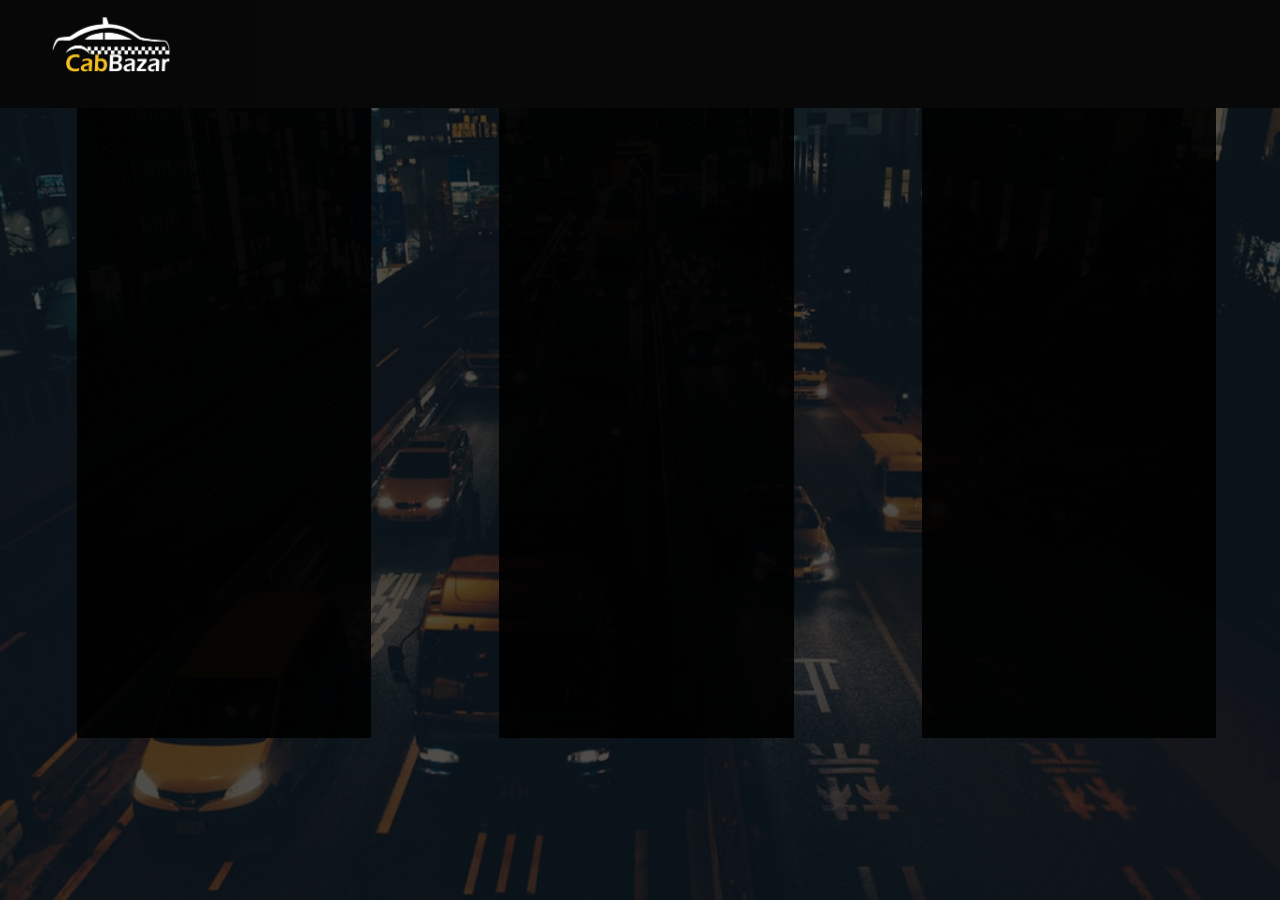
<file: book.html>
<!DOCTYPE html>
<html>
<head>
	<title>Book Cab</title>
	<style type="text/css">
		body{
			margin:0;
			padding:0;

		}
		.div1{
			height: 100vh;
			width: 100%;
			overflow: none;
		}
		.div2{
			height: 12vh;
			width: 100%;
			background-color: black;
			opacity: 0.97;
		}
		.div3{
			height: 10vh;
			width: 20%;
			float: left;
		}
		.div3 img{
			margin-top: 6%;
			margin-left: 20%;
		}
		.div4{
			height: 88vh;
			width: 100%;
			 background-image: url("bg3.png");
        background-size: cover;
		}
		.div5{
			height: 70vh;
			width: 23%;
			margin-left: 6%;
			float: left;
			background-color: black;
			opacity: 0.9;
		}
		.div6{
			height: 70vh;
			width: 23%;
			margin-left: 10%;
			float: left;	
			background-color: black;
			opacity: 0.9;
		}
		.div7{
			height: 70vh;
			width: 23%;
			margin-left: 10%;
			float: left;	
		    background-color: black;
		    opacity: 0.9;
		}
	</style>
</head>
<body>
<div class="div1">
	<div class="div2">
		<div class="div3">
    <img src="cabbazar.png" height="60px" width="120px">
	</div>
</div>
<div class="div4">
	<div class="div5">
		
	</div>
	<div class="div6">
		
	</div>
	<div class="div7">
		
	</div>
</div>
</div>
</body>
</html>
</file>
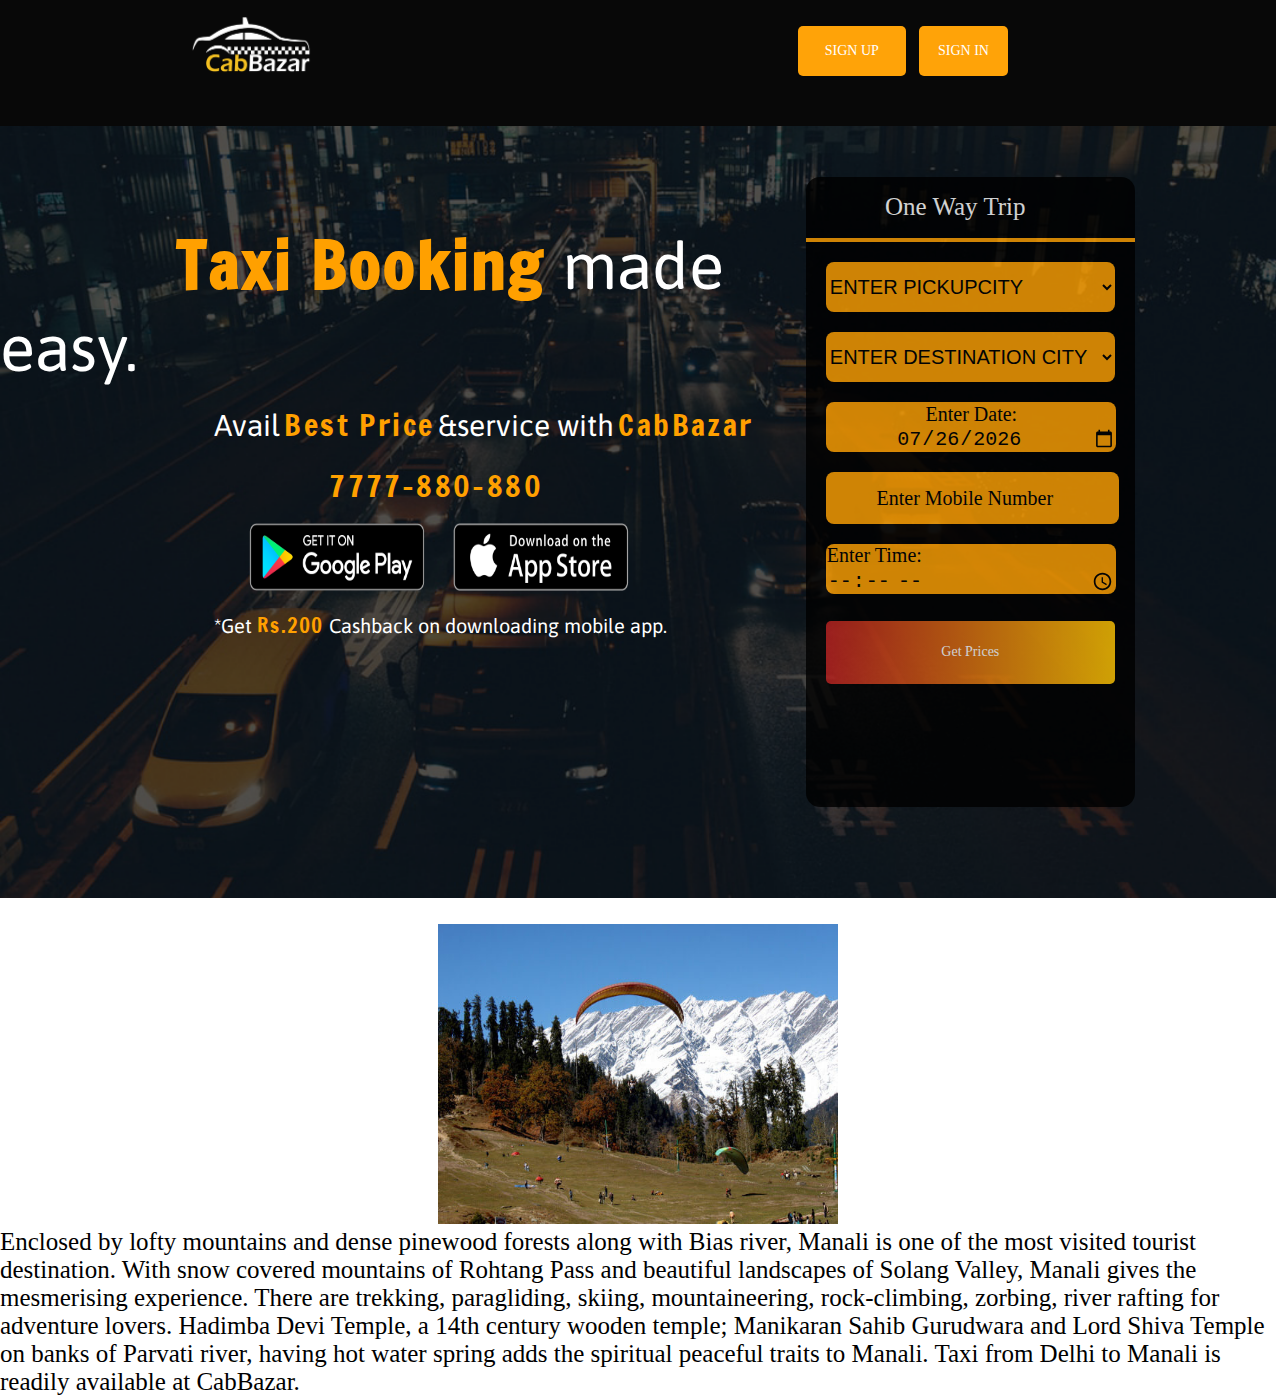
<file: manali.html>
<!DOCTYPE html>
<html>
<head>
	<title>Manali</title>
		<link href="https://fonts.googleapis.com/css?family=Roboto&display=swap" rel="stylesheet">
	<link rel="stylesheet" href="https://use.fontawesome.com/releases/v5.8.1/css/all.css" integrity="sha384-50oBUHEmvpQ+1lW4y57PTFmhCaXp0ML5d60M1M7uH2+nqUivzIebhndOJK28anvf" crossorigin="anonymous">
	<link href="https://fonts.googleapis.com/css?family=Francois+One&display=swap" rel="stylesheet">
	<link href="https://fonts.googleapis.com/css?family=Asap&display=swap" rel="stylesheet">
	<style type="text/css">
		body{
			  padding:0px;
		      margin:0px;
		      overflow-x: hidden;

		}
		.div1{
			width: 99.7%;
			height: 150vh;
		

		}
		.div2{
			width: 100%;
			height: 14vh;
			position: sticky;
			top: 0;
			z-index: 1;
			background-color: black;
			opacity: 0.97;
	
			
		}
		.div3{
			width: 50%;
			height: 14vh;
		
			
			float: left;
		}
		.div3 img{
			padding-top: 15px;
			padding-left: 30%;
		}
		.div4{
			width: 50%;
			height: 14vh;
			
			
			float: left;
		}
		.btn1{
			height: 40%;
			width: 17%;
			border-radius: 5px;
			background-color: #FFA000;
            margin-left: 25%;
            margin-top: 4%;
            border: none;
            float: left;
            font-size: 14px;
            color: white;
            transition: 0.4s;
            transition-width:2s;
            font-family: 'Concert One', cursive;

					}
			.btn2{
			height: 40%;
			width: 14%;
			border-radius: 5px;
			background-color: #FFA000;
            margin-top: 4%;
            margin-left: 2%;
            border: none;
            font-size: 14px;
            color: white;
             transition: 0.4s;
             transition-width:2s;
             float: left;
             font-family: 'Concert One', cursive;
					}
			.btn1:hover{
				background-color: #757575;
				height: 42%;
			}
			.btn2:hover{
				background-color: #757575;
				height: 42%;
			}
			.div4 i{
				float: left;
				color: #BDBDBD;
				margin-left: 5%;
				margin-top: 6%;
				transition: 0.3s;
				transition-width:2s;
			}
			.div4 i:hover{
                color: white;
			}
			.div5{
				height: 85.8vh;
				width: 100%;
				
				background-image: url("bg3.png");
				background-size: cover;

			}
			.div6{
                   height: 85.8vh;
                   width: 60%;
                   float: left;

			}
			.div61{
				height: 30vh;
				width: 100%;
				margin-top: 12%;
			}
			.spn1{
				color: #FFA000;
			    padding-left: 23%;
				font-size: 65px;
				font-family: 'Francois One', sans-serif;
				letter-spacing: 0.03em;
			}
			.spn2{
				color: white;
		        font-family: 'Asap', sans-serif;
				font-size: 65px;
			}
			.spn3{
				color: white;
		        font-family: 'Asap', sans-serif;
		        font-size: 30px;

			}
			.spn4{
				color: #FFA000;
				font-size: 30px;
				font-family: 'Francois One', sans-serif;
				letter-spacing: 0.08em;
			}
			.div62{
				height: 30vh;
				width: 100%;
			}
			.spn5{
				color: white;
		        font-family: 'Asap', sans-serif;
		        font-size: 20px;
		        padding-left: 28%;	

			}
			.spn6{
				color: #FFA000;
				font-size: 20px;
				font-family: 'Francois One', sans-serif;
				letter-spacing: 0.08em;
			}
			.div7{
				height: 85.8vh;
				width: 39.6%;
				float: left;
			}
			.div71{
				height: 70vh;
				width: 65%;
				margin-top: 10%;
				margin-left: 8%;
				background-color: black;
				border-radius: 14px;
				opacity: 0.8;

			}
			.div711{
				height: 5vh;
				width: 100%;
				padding-top: 5%;
				float: left;
				font-size: 20px;
				color: #616161;
		        font-family:'Concert One', cursive;
		        border-bottom: 4px solid #FFA000;
		        opacity: 1.5;
		        font-size: 25px;

			}
			.spn7{
				margin-left: 24%;
				color: white;
			}
            input[type=date]{
            	height: 8%;
            	width: 88%;
            	margin-left: 6%;
                margin-top: 6%;
                background-color: #FFA000;
                border: none;
                border-radius: 8px;
                font-size: 20px;
                opacity: 1;
                text-align: center;	

            }
            input[type="date"]::before{
   color: #ffffff;
   content: attr(placeholder) ": ";
    	font-family:'Concert One', cursive;
    	color: black;
}
input[type="date"]:focus::before {
   content: "" !important;
}
            select{
            	height: 8%;
            	width: 88%;
            	margin-left: 6%;
                margin-top: 6%;
                background-color: #FFA000;
                border: none;
                border-radius: 8px;
                font-size: 20px;
                opacity: 1	;
            }
            ::placeholder 
            {
  			color: black;
            font-family: 'Concert One', cursive;
            text-align: center;
			}
			input[type=number]{
            	height: 8%;
            	width: 88%;
            	margin-left: 6%;
                margin-top: 6%;
                background-color: #FFA000;
                border: none;
                border-radius: 8px;
                font-size: 20px;
                opacity: 1	;
            }
            input[type=time]{
            	height: 8%;
            	width: 88%;
            	margin-left: 6%;
                margin-top: 6%;
                background-color: #FFA000;
                border: none;
                border-radius: 8px;
                font-size: 20px;
                opacity: 1	;
            }
            input[type="Time"]::before{
   color: #ffffff;
   content: attr(placeholder) ": ";
    	font-family:'Concert One', cursive;
    	color: black;
}
input[type="date"]:focus::before {
   content: "" !important;
}
          
            .btn3{
			height: 10%;
			width: 88%;
			border-radius: 5px;
			background-color: #FFA000;
            margin-left: 6%;
            margin-top: 8%;
            border: none;
            float: left;
            font-size: 14px;
            color: white;
            transition: 0.4s;
            transition-width:2s;
           font-family: 'Concert One', cursive;
           background-image: linear-gradient(to right, #B71C1C ,#FFC400);
           opacity: 1;

					}
		   .btn3:hover{
		   	 background-image: linear-gradient(to right,#FFC400  , #B71C1C);

		   }
		   .div8 span{
		   	font-size: 25px;
		   	font-family: 'Concert One', cursive;
		   	float: right;
		   }
		   .div8 img{
                margin-top: 2%;
		   }
		</style>
</head>
<body>
<div class="div1">
<div class="div2">
	<div class="div3">
	<a href="index.html">	<img src="cabbazar.png" height="60px" width="120px"> </a>
	</div>
	<div class="div4">
		<a href="signup.html"> <button class="btn1"> SIGN UP</button> </a>
		<a href="signin.html"><button class="btn2"> SIGN IN</button> </a>
       <a href="#"> <i class="fab fa-twitter"></i> </a>
       <a href="#"> <i class="fab fa-facebook"></i> </a>
        <a href="#">  <i class="fab fa-instagram"></i></a>
		
	</div>
</div>
<div class="div5">
	<div class="div6">
		<div class="div61"> <span class="spn1"> <b> Taxi Booking </b> </span>  <span class="spn2"> made easy. </span>
			<br> <br> <span style="padding-left: 28%"> <span class="spn3"> Avail</span> <span class="spn4"> Best Price</span> <span class="spn3"> &service with</span> <span class="spn4">CabBazar</span>
			<br> <br>
		<div class="div62">
			<span class="spn4" style="padding-left: 43%">7777-880-880</span>
			<br> 
			<span style="padding-left: 31%;"> <img src="ps.png" height="100px" width="200px"> <img src="as.png" height="100px" width="200px"> </span> <br>
			<span class="spn5">*Get <span class="spn6"> Rs.200</span> Cashback on downloading mobile app.</span>

		</div>

		</div>
		</div>
	<div class="div7">
		<div class="div71"> 
      
          <div class="div711"> <span class="spn7"> One Way Trip </span> </div> </b>
             <select required id="item1">
             	<option value="" disabled selected hidden >ENTER PICKUPCITY</option>
             	<option value="Jaipur">Jaipur</option>
             	<option value="MountAbu">Mount Abu</option>
             </select>
             <select required id="item2">
             	<option value="" disabled selected hidden>ENTER DESTINATION CITY</option>
             	<option value="Ahemdabad">Ahemdabad</option>
             	<option value="Jodhpur">Jodhpur</option>
             </select>
             <input type="date" name="date" min="2019-07-03" id="date" placeholder="Enter Date" >
             <input type="number" name="phone number" max="10" placeholder="Enter Mobile Number" id="number">
             <input type="time" name="time" placeholder="Enter Time" id="time">
             <button class="btn3" onclick="Getprices();"> Get Prices</button>
            
		</div>
	</div>
</div>	
	<div class="div8">
		<center> <img src="delhi-manali.jpg" height="300px" width="400px"> </center>
		<span>
			
			Enclosed by lofty mountains and dense pinewood forests along with Bias river, Manali is one of the most visited tourist destination. With snow covered mountains of Rohtang Pass and beautiful landscapes of Solang Valley, Manali gives the mesmerising experience. There are trekking, paragliding, skiing, mountaineering, rock-climbing, zorbing, river rafting for adventure lovers. Hadimba Devi Temple, a 14th century wooden temple; Manikaran Sahib Gurudwara and Lord Shiva Temple on banks of Parvati river, having hot water spring adds the spiritual peaceful traits to Manali.

Taxi from Delhi to Manali is readily available at CabBazar.
		</span>

	
</div>
</body>
<script type="text/javascript">
	document.querySelector("#date").valueAsDate = new Date();
    function Getprices(){
    	var a = document.getElementById('item1').value;
    	var b = document.getElementById('item2').value;
    	var c = document.getElementById('number').value;
    	var d = document.getElementById('time').value;
    	var e = document.getElementById('date').value;
    	if (a=="") {
    		alert("Please select PickupCity");
    	}
    	else if (b=="") {
    		alert("Please select DestinationCity");
    	}
        else if (c=="") {
        	alert("Please Enter Phone Number");
        }
        else if (d=="") {
        	alert("Please Enter Time of Your Journey");
        }
        if(a=="Jaipur"&& b=="Ahemdabad")
        {
        	alert("Your Cab is booked for the date " + e + " from " +a+ " to " +b+ " at " +d+" Thank you your fare is Rs.6000" );
        }
        else if (a=="MountAbu" && b=="Jodhpur") {
        	alert("Your Cab is booked for the date " + e + " from " +a+ " to " +b+ " at " +d+" Thank you  your fare is Rs.2000" );
        }
        else if (a=="Jaipur" && b=="Jodhpur") {
        	alert("Your Cab is booked for the date " + e + " from " +a+ " to " +b+ " at " +d+" Thank you your fare is Rs.3000");
        }
        else if (a=="MountAbu" && b=="Ahemdabad") {
        	alert("Your Cab is booked for the date " + e + " from " +a+ " to " +b+ " at " +d+" Thank you  your fare is Rs.2500" );
        }
    }
</script>
</html>
</file>
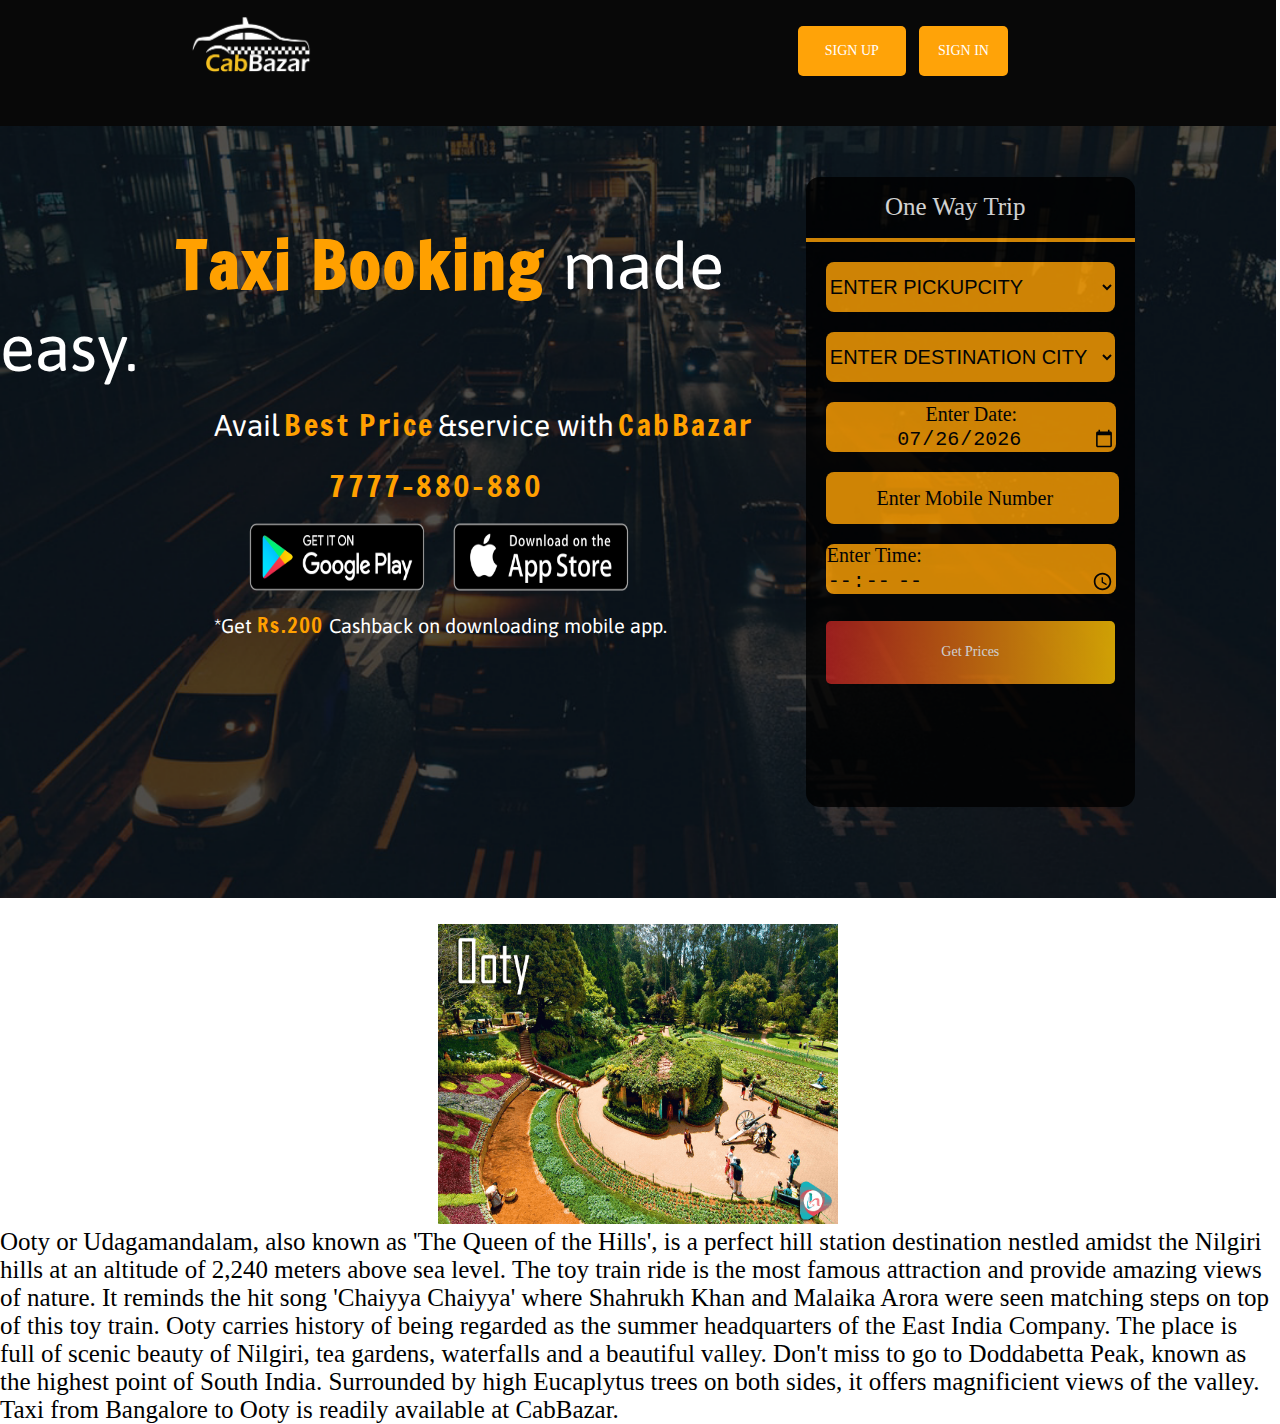
<file: ooty.html>
<!DOCTYPE html>
<html>
<head>
	<title>Ooty</title>
		<link href="https://fonts.googleapis.com/css?family=Roboto&display=swap" rel="stylesheet">
	<link rel="stylesheet" href="https://use.fontawesome.com/releases/v5.8.1/css/all.css" integrity="sha384-50oBUHEmvpQ+1lW4y57PTFmhCaXp0ML5d60M1M7uH2+nqUivzIebhndOJK28anvf" crossorigin="anonymous">
	<link href="https://fonts.googleapis.com/css?family=Francois+One&display=swap" rel="stylesheet">
	<link href="https://fonts.googleapis.com/css?family=Asap&display=swap" rel="stylesheet">
	<style type="text/css">
		body{
			  padding:0px;
		      margin:0px;
		      overflow-x: hidden;

		}
		.div1{
			width: 99.7%;
			height: 150vh;
		

		}
		.div2{
			width: 100%;
			height: 14vh;
			position: sticky;
			top: 0;
			z-index: 1;
			background-color: black;
			opacity: 0.97;
	
			
		}
		.div3{
			width: 50%;
			height: 14vh;
		
			
			float: left;
		}
		.div3 img{
			padding-top: 15px;
			padding-left: 30%;
		}
		.div4{
			width: 50%;
			height: 14vh;
			
			
			float: left;
		}
		.btn1{
			height: 40%;
			width: 17%;
			border-radius: 5px;
			background-color: #FFA000;
            margin-left: 25%;
            margin-top: 4%;
            border: none;
            float: left;
            font-size: 14px;
            color: white;
            transition: 0.4s;
            transition-width:2s;
            font-family: 'Concert One', cursive;

					}
			.btn2{
			height: 40%;
			width: 14%;
			border-radius: 5px;
			background-color: #FFA000;
            margin-top: 4%;
            margin-left: 2%;
            border: none;
            font-size: 14px;
            color: white;
             transition: 0.4s;
             transition-width:2s;
             float: left;
             font-family: 'Concert One', cursive;
					}
			.btn1:hover{
				background-color: #757575;
				height: 42%;
			}
			.btn2:hover{
				background-color: #757575;
				height: 42%;
			}
			.div4 i{
				float: left;
				color: #BDBDBD;
				margin-left: 5%;
				margin-top: 6%;
				transition: 0.3s;
				transition-width:2s;
			}
			.div4 i:hover{
                color: white;
			}
			.div5{
				height: 85.8vh;
				width: 100%;
				
				background-image: url("bg3.png");
				background-size: cover;

			}
			.div6{
                   height: 85.8vh;
                   width: 60%;
                   float: left;

			}
			.div61{
				height: 30vh;
				width: 100%;
				margin-top: 12%;
			}
			.spn1{
				color: #FFA000;
			    padding-left: 23%;
				font-size: 65px;
				font-family: 'Francois One', sans-serif;
				letter-spacing: 0.03em;
			}
			.spn2{
				color: white;
		        font-family: 'Asap', sans-serif;
				font-size: 65px;
			}
			.spn3{
				color: white;
		        font-family: 'Asap', sans-serif;
		        font-size: 30px;

			}
			.spn4{
				color: #FFA000;
				font-size: 30px;
				font-family: 'Francois One', sans-serif;
				letter-spacing: 0.08em;
			}
			.div62{
				height: 30vh;
				width: 100%;
			}
			.spn5{
				color: white;
		        font-family: 'Asap', sans-serif;
		        font-size: 20px;
		        padding-left: 28%;	

			}
			.spn6{
				color: #FFA000;
				font-size: 20px;
				font-family: 'Francois One', sans-serif;
				letter-spacing: 0.08em;
			}
			.div7{
				height: 85.8vh;
				width: 39.6%;
				float: left;
			}
			.div71{
				height: 70vh;
				width: 65%;
				margin-top: 10%;
				margin-left: 8%;
				background-color: black;
				border-radius: 14px;
				opacity: 0.8;

			}
			.div711{
				height: 5vh;
				width: 100%;
				padding-top: 5%;
				float: left;
				font-size: 20px;
				color: #616161;
		        font-family:'Concert One', cursive;
		        border-bottom: 4px solid #FFA000;
		        opacity: 1.5;
		        font-size: 25px;

			}
			.spn7{
				margin-left: 24%;
				color: white;
			}
            input[type=date]{
            	height: 8%;
            	width: 88%;
            	margin-left: 6%;
                margin-top: 6%;
                background-color: #FFA000;
                border: none;
                border-radius: 8px;
                font-size: 20px;
                opacity: 1;
                text-align: center;	

            }
            input[type="date"]::before{
   color: #ffffff;
   content: attr(placeholder) ": ";
    	font-family:'Concert One', cursive;
    	color: black;
}
input[type="date"]:focus::before {
   content: "" !important;
}
            select{
            	height: 8%;
            	width: 88%;
            	margin-left: 6%;
                margin-top: 6%;
                background-color: #FFA000;
                border: none;
                border-radius: 8px;
                font-size: 20px;
                opacity: 1	;
            }
            ::placeholder 
            {
  			color: black;
            font-family: 'Concert One', cursive;
            text-align: center;
			}
			input[type=number]{
            	height: 8%;
            	width: 88%;
            	margin-left: 6%;
                margin-top: 6%;
                background-color: #FFA000;
                border: none;
                border-radius: 8px;
                font-size: 20px;
                opacity: 1	;
            }
            input[type=time]{
            	height: 8%;
            	width: 88%;
            	margin-left: 6%;
                margin-top: 6%;
                background-color: #FFA000;
                border: none;
                border-radius: 8px;
                font-size: 20px;
                opacity: 1	;
            }
            input[type="Time"]::before{
   color: #ffffff;
   content: attr(placeholder) ": ";
    	font-family:'Concert One', cursive;
    	color: black;
}
input[type="date"]:focus::before {
   content: "" !important;
}
          
            .btn3{
			height: 10%;
			width: 88%;
			border-radius: 5px;
			background-color: #FFA000;
            margin-left: 6%;
            margin-top: 8%;
            border: none;
            float: left;
            font-size: 14px;
            color: white;
            transition: 0.4s;
            transition-width:2s;
           font-family: 'Concert One', cursive;
           background-image: linear-gradient(to right, #B71C1C ,#FFC400);
           opacity: 1;

					}
		   .btn3:hover{
		   	 background-image: linear-gradient(to right,#FFC400  , #B71C1C);

		   }
		   .div8 span{
		   	font-size: 25px;
		   	font-family: 'Concert One', cursive;
		   	float: right;
		   }
		   .div8 img{
                margin-top: 2%;
		   }
		</style>
</head>
<body>
<div class="div1">
<div class="div2">
	<div class="div3">
		<a href="index.html">	<img src="cabbazar.png" height="60px" width="120px"> </a>
	</div>
	<div class="div4">
		<a href="signup.html"> <button class="btn1"> SIGN UP</button> </a>
		<a href="signin.html"><button class="btn2"> SIGN IN</button> </a>
       <a href="#"> <i class="fab fa-twitter"></i> </a>
       <a href="#"> <i class="fab fa-facebook"></i> </a>
        <a href="#">  <i class="fab fa-instagram"></i></a>
		
	</div>
</div>
<div class="div5">
	<div class="div6">
		<div class="div61"> <span class="spn1"> <b> Taxi Booking </b> </span>  <span class="spn2"> made easy. </span>
			<br> <br> <span style="padding-left: 28%"> <span class="spn3"> Avail</span> <span class="spn4"> Best Price</span> <span class="spn3"> &service with</span> <span class="spn4">CabBazar</span>
			<br> <br>
		<div class="div62">
			<span class="spn4" style="padding-left: 43%">7777-880-880</span>
			<br> 
			<span style="padding-left: 31%;"> <img src="ps.png" height="100px" width="200px"> <img src="as.png" height="100px" width="200px"> </span> <br>
			<span class="spn5">*Get <span class="spn6"> Rs.200</span> Cashback on downloading mobile app.</span>

		</div>

		</div>
		</div>
	<div class="div7">
		<div class="div71"> 
      
          <div class="div711"> <span class="spn7"> One Way Trip </span> </div> </b>
             <select required id="item1">
             	<option value="" disabled selected hidden >ENTER PICKUPCITY</option>
             	<option value="Jaipur">Jaipur</option>
             	<option value="MountAbu">Mount Abu</option>
             </select>
             <select required id="item2">
             	<option value="" disabled selected hidden>ENTER DESTINATION CITY</option>
             	<option value="Ahemdabad">Ahemdabad</option>
             	<option value="Jodhpur">Jodhpur</option>
             </select>
             <input type="date" name="date" min="2019-07-03" id="date" placeholder="Enter Date" >
             <input type="number" name="phone number" max="10" placeholder="Enter Mobile Number" id="number">
             <input type="time" name="time" placeholder="Enter Time" id="time">
             <button class="btn3" onclick="Getprices();"> Get Prices</button>
            
		</div>
	</div>
</div>	
	<div class="div8">
		<center> <img src="ooty.png" height="300px" width="400px"> </center>
		<span>
			
			Ooty or Udagamandalam, also known as 'The Queen of the Hills', is a perfect hill station destination nestled amidst the Nilgiri hills at an altitude of 2,240 meters above sea level. The toy train ride is the most famous attraction and provide amazing views of nature. It reminds the hit song 'Chaiyya Chaiyya' where Shahrukh Khan and Malaika Arora were seen matching steps on top of this toy train. Ooty carries history of being regarded as the summer headquarters of the East India Company. The place is full of scenic beauty of Nilgiri, tea gardens, waterfalls and a beautiful valley. Don't miss to go to Doddabetta Peak, known as the highest point of South India. Surrounded by high Eucaplytus trees on both sides, it offers magnificient views of the valley.

Taxi from Bangalore to Ooty is readily available at CabBazar.
		</span>

	
</div>
</body>
<script type="text/javascript">
	document.querySelector("#date").valueAsDate = new Date();
    function Getprices(){
    	var a = document.getElementById('item1').value;
    	var b = document.getElementById('item2').value;
    	var c = document.getElementById('number').value;
    	var d = document.getElementById('time').value;
    	var e = document.getElementById('date').value;
    	if (a=="") {
    		alert("Please select PickupCity");
    	}
    	else if (b=="") {
    		alert("Please select DestinationCity");
    	}
        else if (c=="") {
        	alert("Please Enter Phone Number");
        }
        else if (d=="") {
        	alert("Please Enter Time of Your Journey");
        }
        if(a=="Jaipur"&& b=="Ahemdabad")
        {
        	alert("Your Cab is booked for the date " + e + " from " +a+ " to " +b+ " at " +d+" Thank you your fare is Rs.6000" );
        }
        else if (a=="MountAbu" && b=="Jodhpur") {
        	alert("Your Cab is booked for the date " + e + " from " +a+ " to " +b+ " at " +d+" Thank you  your fare is Rs.2000" );
        }
        else if (a=="Jaipur" && b=="Jodhpur") {
        	alert("Your Cab is booked for the date " + e + " from " +a+ " to " +b+ " at " +d+" Thank you your fare is Rs.3000");
        }
        else if (a=="MountAbu" && b=="Ahemdabad") {
        	alert("Your Cab is booked for the date " + e + " from " +a+ " to " +b+ " at " +d+" Thank you  your fare is Rs.2500" );
        }
    }
</script>
</html>
</file>
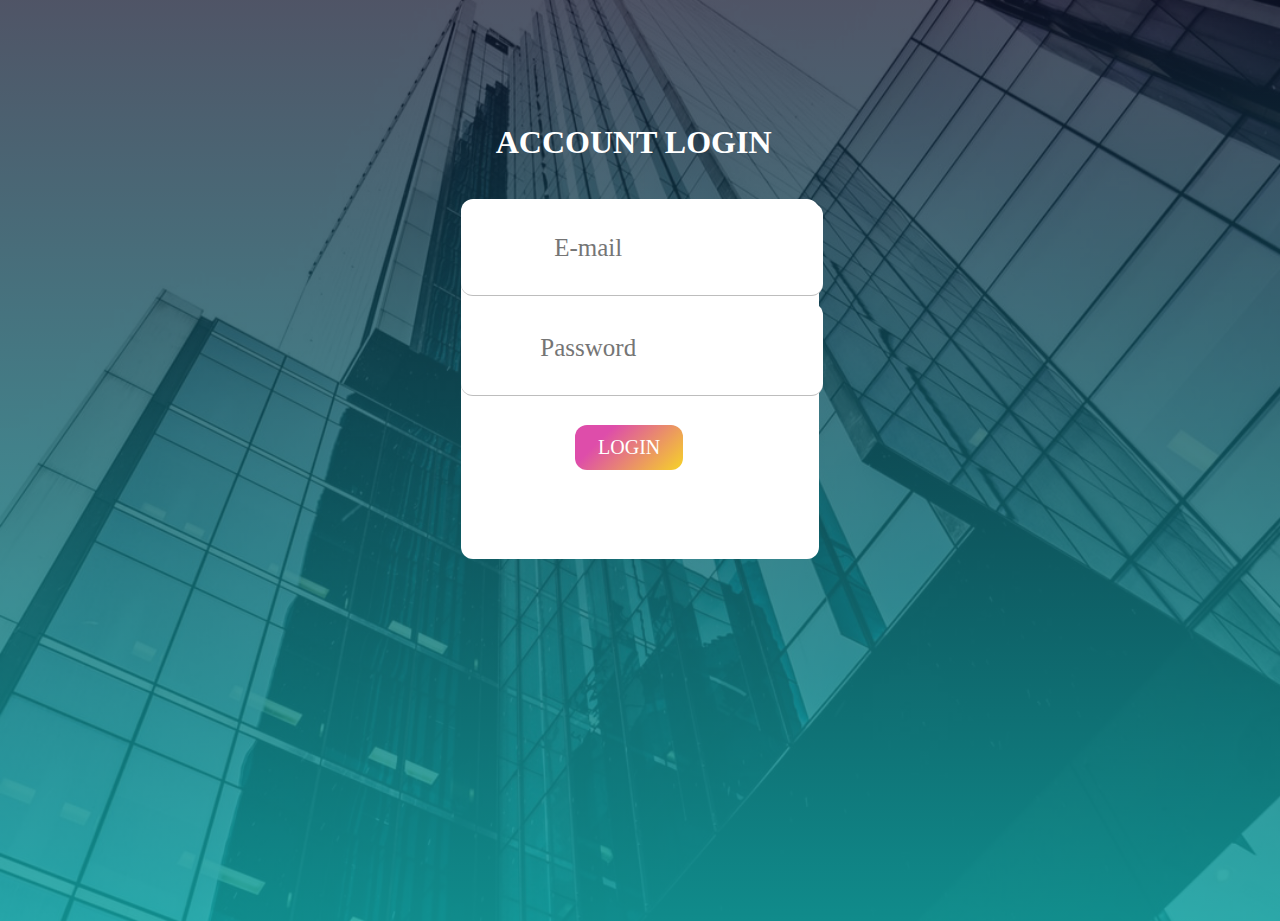
<file: signin.html>
<!DOCTYPE html>
<html>
<head>
	<title>SignIn</title>
	<link rel="stylesheet" href="https://use.fontawesome.com/releases/v5.8.1/css/all.css" integrity="sha384-50oBUHEmvpQ+1lW4y57PTFmhCaXp0ML5d60M1M7uH2+nqUivzIebhndOJK28anvf" crossorigin="anonymous">
	<link href="https://fonts.googleapis.com/css?family=Francois+One&display=swap" rel="stylesheet">
	<link href="https://fonts.googleapis.com/css?family=Asap&display=swap" rel="stylesheet">
	<style type="text/css">
		body{
			padding: 0px;
			margin:0px;

			background-image: linear-gradient(to top, rgba(24, 255, 255,0.53), rgba(48, 79, 254,0.10)),
			 url("bg12.png");
	background-size: cover;
	

	justify-content: center;
	overflow: hidden;


		
		}
         .div1{
             height: 100vh;
         	width: 100%;
         	

         }
         .div2{
         	height: 40vh;
         	width: 28%;
         	margin-left: 36%;
         	margin-top:  3%;
         	border-radius: 12px;
            background-color: white;
           
           
         }
         h1{
         	text-align: center;
         	color: white;
         	padding-top: 8%;
         	margin-right: 1%;
         	font-family: 'Concert One', cursive;
         }
         input[type=text]{
         	border: none;
         	border-bottom: 1px solid #BDBDBD;
         	outline-width: 0;
         	height: 10vh;
         	width: 100%;
         	outline-width: 0;
         	text-align: center;
         	font-size: 24px;
         		font-family: 'Concert One', cursive;
         		margin-top: 1%;
         		border-radius: 12px;
        
         }
         .div2 i{
         	margin-left: 2%;
         	margin-top: 2%;
         	position: absolute;
         }
         ::placeholder{
         	font-size: 25px;
         	font-family: 'Concert One', cursive;
         	color: #757575;

         	text-align: center;
         	padding-right: 30%;
         }
         input[type=password]{
         	border: none;
         	border-bottom: 1px solid #BDBDBD;
         	outline-width: 0;
         	height: 10vh;
         	width: 100%;
         	text-align: center;
         	font-size: 24px;
         		font-family: 'Concert One', cursive;
         		margin-top: 2%;
         		border-radius: 12px;
            
         }
         .btn{
         	height: 5vh;
         	width: 30%;
background-color: #f6d327;
background-image: linear-gradient(315deg, #f6d327 0%, #de4daa 74%);

            color: white;
            border: none;
            margin-top: 8%;
            margin-left: 32%;
            border-radius: 12px;
            font-family: 'Concert One', cursive;
            font-size: 20px;
            transition: 0.4s;


         }
         .btn:hover{
         	background-color: #1fd1f9;
background-image: linear-gradient(315deg, #1fd1f9 0%, #b621fe 74%);

         	height: 5.4vh;
         }
	</style>
</head>
<body>
<div class="div1">
	<h1>ACCOUNT LOGIN</h1>
	<div class="div2">
		<form name="myform"  method="post" action="#" onsubmit="return validateemail();">  
		<i class="fas fa-user"></i>	
     <input type="text" name="email" placeholder="E-mail" onfocus="this.placeholder = ''"
onblur="this.placeholder = 'E-mail'">
        <i class="fas fa-lock"></i>
         <input type="password" name="password" placeholder="Password" onfocus="this.placeholder = ''"
onblur="this.placeholder = 'Password'">
<input type="submit" value="LOGIN" class="btn">
  </form>
	</div>

</div>
</body>
<script>  
function validateemail()  
{  
var x=document.myform.email.value;
var y=document.myform.password.value;  
var atposition=x.indexOf("@");  
var dotposition=x.lastIndexOf(".");  
if (atposition<1 || dotposition<atposition+2 || dotposition+2>=x.length){  
  alert("Please enter a valid e-mail address \n atpostion:"+atposition+"\n dotposition:"+dotposition);  
  return false;  
  }  
  else if(y==""){
  	alert("Password cannot be Null")
  }
  else{
  	alert("You are have been Successfully LOGIN")
  }
}
</script>  
</html>
</file>
